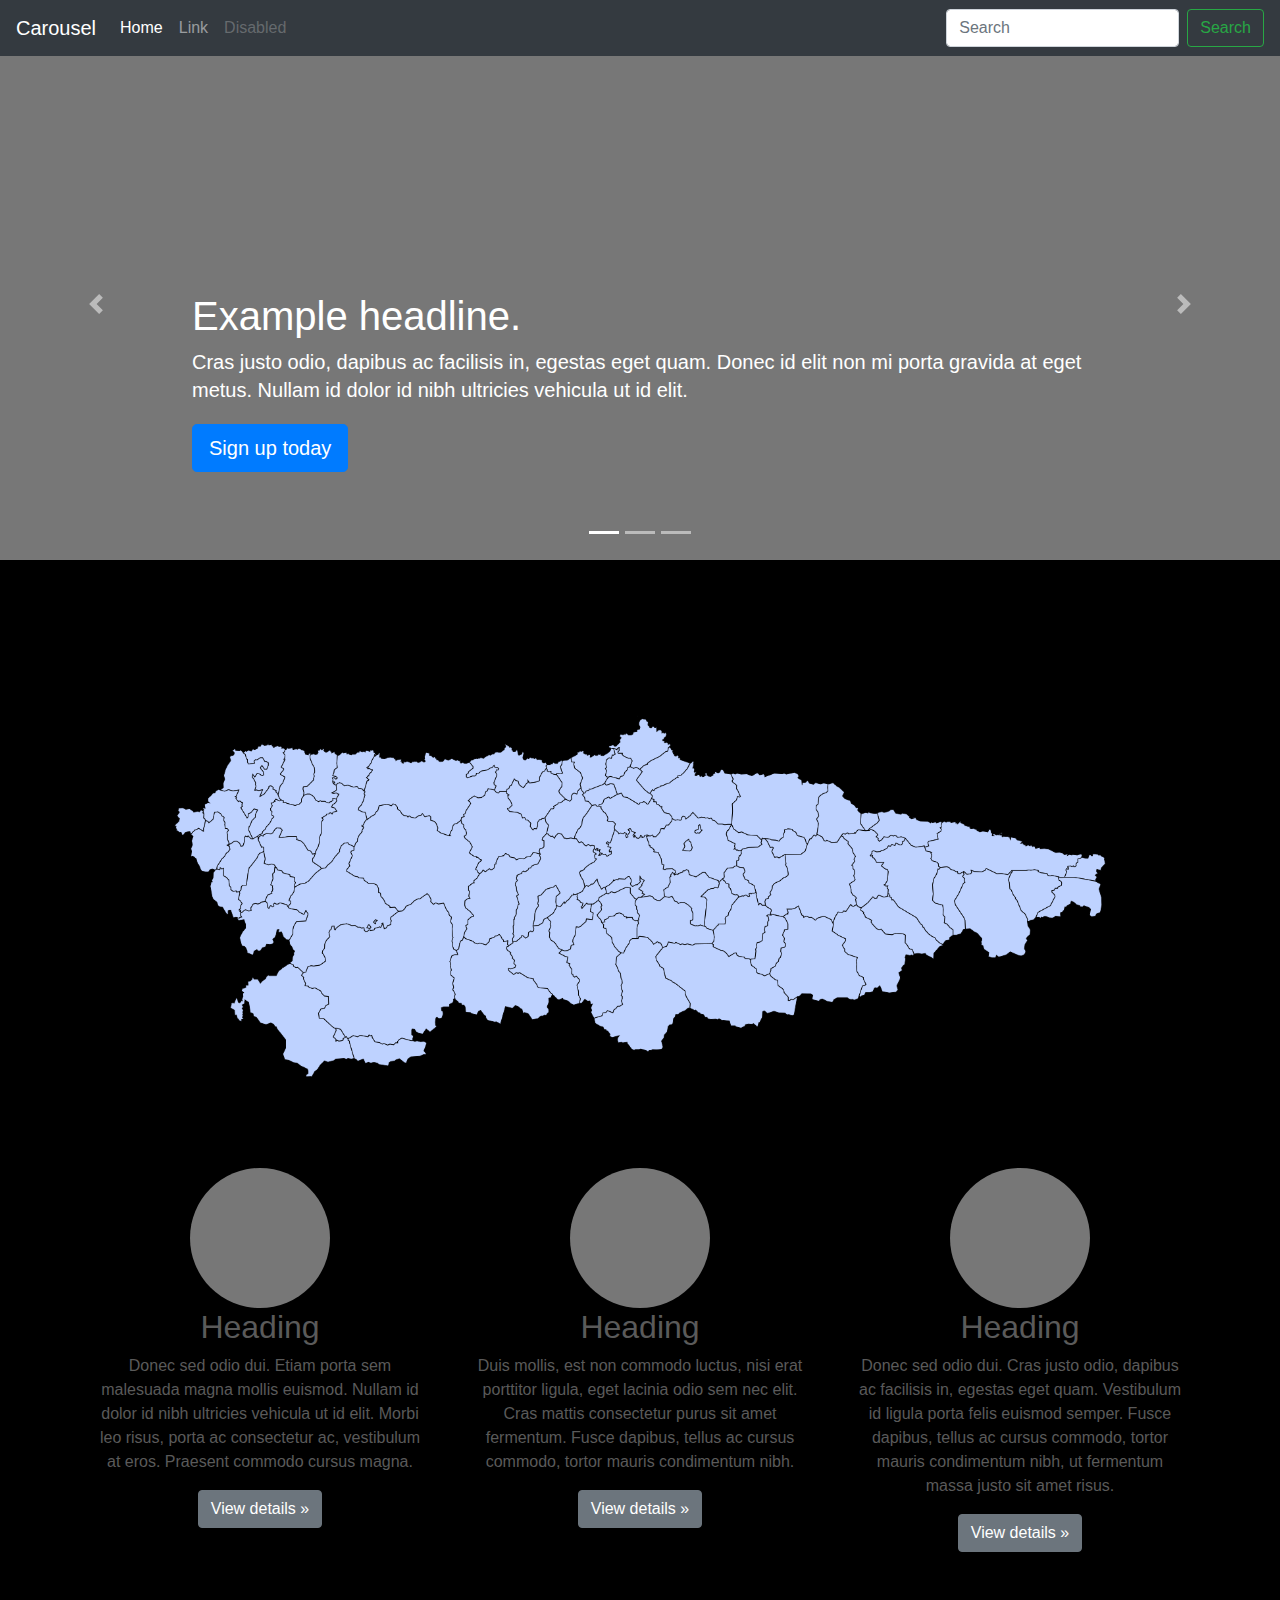
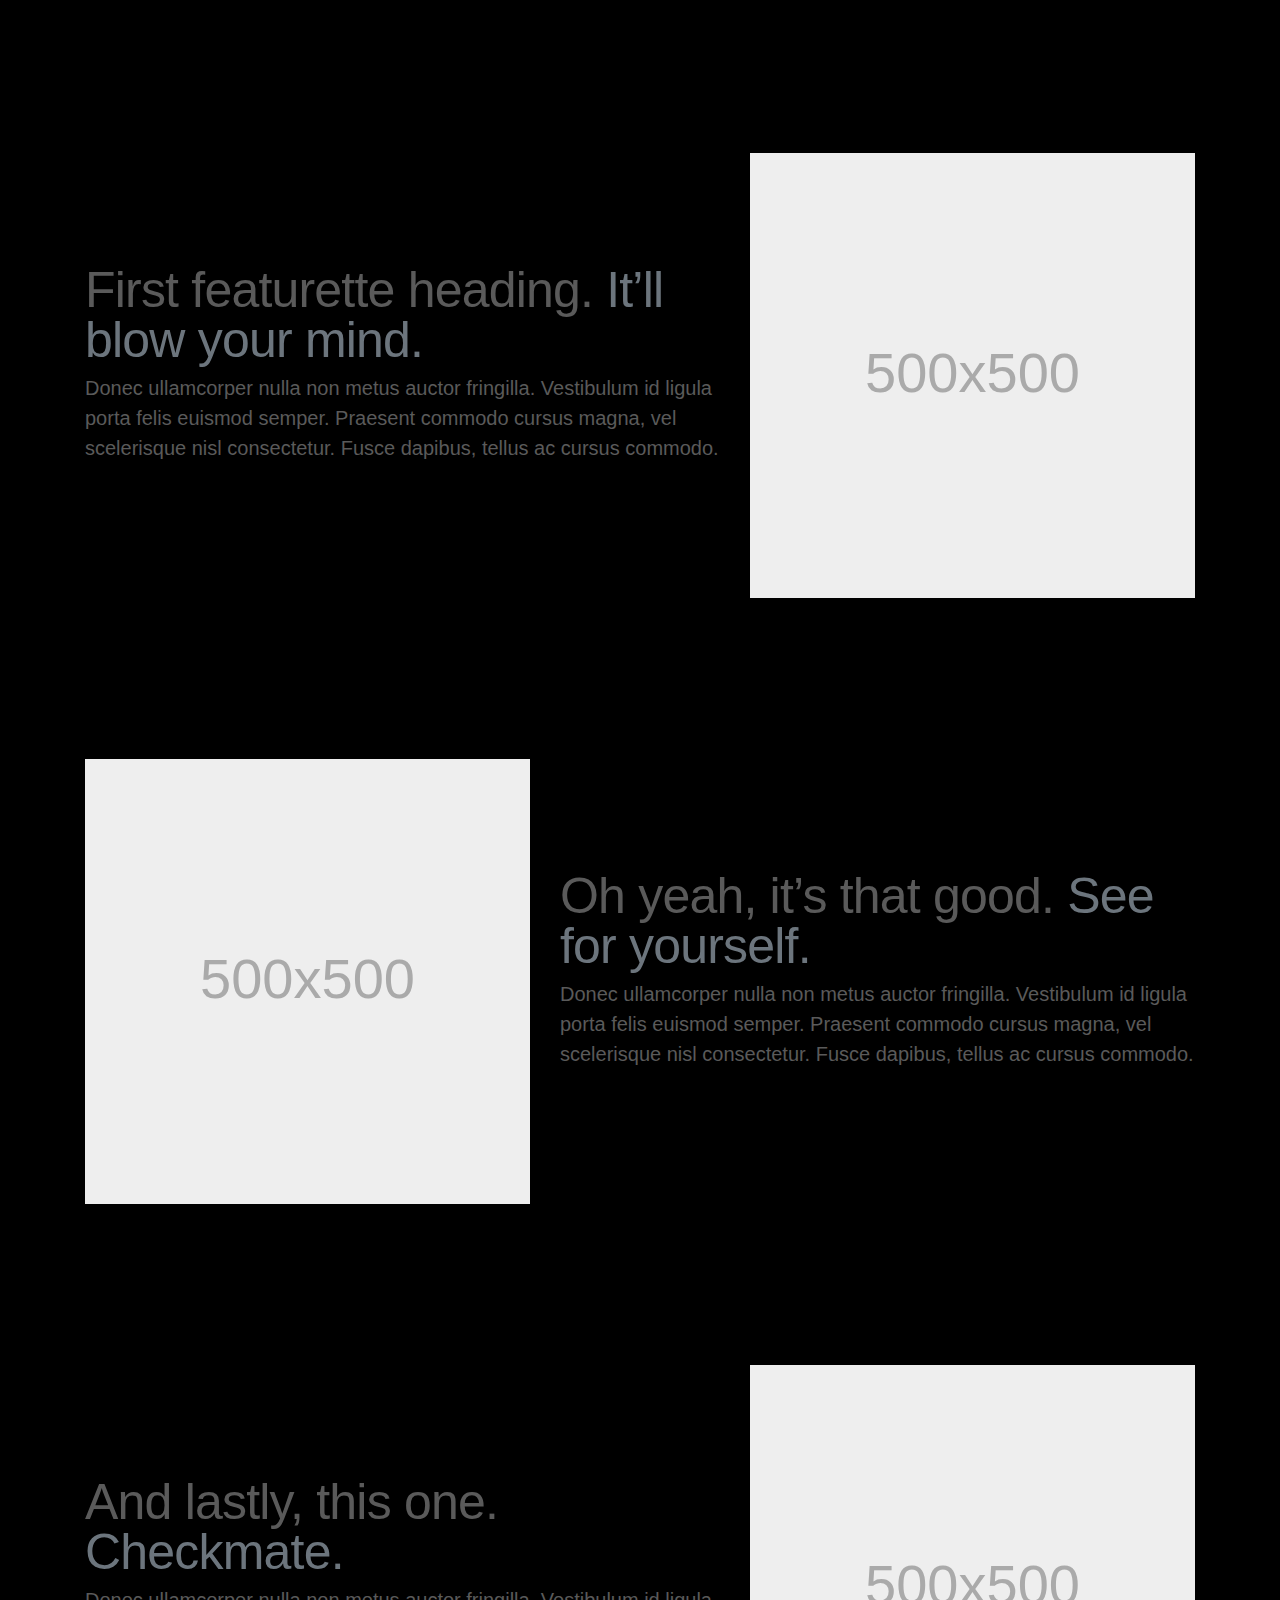
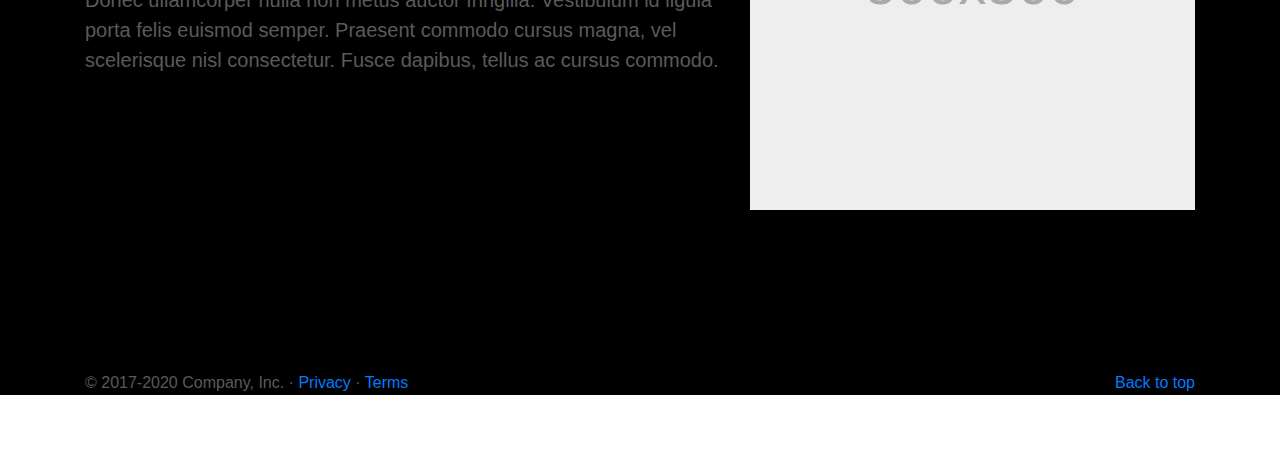
<file: index.html>
<!doctype html>
<html lang="en">
  <head>
    <meta charset="utf-8">
    <meta name="viewport" content="width=device-width, initial-scale=1, shrink-to-fit=no">
    <meta name="description" content="">
    <meta name="author" content="Mark Otto, Jacob Thornton, and Bootstrap contributors">
    <meta name="generator" content="Jekyll v4.0.1">
    <title>Carousel Template · Bootstrap</title>

    <link rel="canonical" href="https://getbootstrap.com/docs/4.5/examples/carousel/">

    <!-- Bootstrap core CSS -->
<link href="/css/bootstrap.min.css" rel="stylesheet" integrity="sha384-9aIt2nRpC12Uk9gS9baDl411NQApFmC26EwAOH8WgZl5MYYxFfc+NcPb1dKGj7Sk" crossorigin="anonymous">

    <!-- Favicons -->
<link rel="apple-touch-icon" href="/docs/4.5/assets/img/favicons/apple-touch-icon.png" sizes="180x180">
<link rel="icon" href="/docs/4.5/assets/img/favicons/favicon-32x32.png" sizes="32x32" type="image/png">
<link rel="icon" href="/docs/4.5/assets/img/favicons/favicon-16x16.png" sizes="16x16" type="image/png">
<link rel="manifest" href="/docs/4.5/assets/img/favicons/manifest.json">
<link rel="mask-icon" href="/docs/4.5/assets/img/favicons/safari-pinned-tab.svg" color="#563d7c">
<link rel="icon" href="/docs/4.5/assets/img/favicons/favicon.ico">
<meta name="msapplication-config" content="/docs/4.5/assets/img/favicons/browserconfig.xml">
<meta name="theme-color" content="#563d7c">


    <style>
      .bd-placeholder-img {
        font-size: 1.125rem;
        text-anchor: middle;
        -webkit-user-select: none;
        -moz-user-select: none;
        -ms-user-select: none;
        user-select: none;
      }

      @media (min-width: 768px) {
        .bd-placeholder-img-lg {
          font-size: 3.5rem;
        }
      }
    </style>
    <!-- Custom styles for this template -->
    <link href="/css/carousel.css" rel="stylesheet">
    <link rel="stylesheet" href="/css/estilos.css">
  </head>
  <body>
    <header>
  <nav class="navbar navbar-expand-md navbar-dark fixed-top bg-dark">
    <a class="navbar-brand" href="#">Carousel</a>
    <button class="navbar-toggler" type="button" data-toggle="collapse" data-target="#navbarCollapse" aria-controls="navbarCollapse" aria-expanded="false" aria-label="Toggle navigation">
      <span class="navbar-toggler-icon"></span>
    </button>
    <div class="collapse navbar-collapse" id="navbarCollapse">
      <ul class="navbar-nav mr-auto">
        <li class="nav-item active">
          <a class="nav-link" href="#">Home <span class="sr-only">(current)</span></a>
        </li>
        <li class="nav-item">
          <a class="nav-link" href="#">Link</a>
        </li>
        <li class="nav-item">
          <a class="nav-link disabled" href="#" tabindex="-1" aria-disabled="true">Disabled</a>
        </li>
      </ul>
      <form class="form-inline mt-2 mt-md-0">
        <input class="form-control mr-sm-2" type="text" placeholder="Search" aria-label="Search">
        <button class="btn btn-outline-success my-2 my-sm-0" type="submit">Search</button>
      </form>
    </div>
  </nav>
</header>

<main role="main">

  <div id="myCarousel" class="carousel slide" data-ride="carousel">
    <ol class="carousel-indicators">
      <li data-target="#myCarousel" data-slide-to="0" class="active"></li>
      <li data-target="#myCarousel" data-slide-to="1"></li>
      <li data-target="#myCarousel" data-slide-to="2"></li>
    </ol>
    <div class="carousel-inner">
      <div class="carousel-item active">
        <svg class="bd-placeholder-img" width="100%" height="100%" xmlns="http://www.w3.org/2000/svg" preserveAspectRatio="xMidYMid slice" focusable="false" role="img"><rect width="100%" height="100%" fill="#777"/></svg>
        <div class="container">
          <div class="carousel-caption text-left">
            <h1>Example headline.</h1>
            <p>Cras justo odio, dapibus ac facilisis in, egestas eget quam. Donec id elit non mi porta gravida at eget metus. Nullam id dolor id nibh ultricies vehicula ut id elit.</p>
            <p><a class="btn btn-lg btn-primary" href="#" role="button">Sign up today</a></p>
          </div>
        </div>
      </div>
      <div class="carousel-item">
        <svg class="bd-placeholder-img" width="100%" height="100%" xmlns="http://www.w3.org/2000/svg" preserveAspectRatio="xMidYMid slice" focusable="false" role="img"><rect width="100%" height="100%" fill="#777"/></svg>
        <div class="container">
          <div class="carousel-caption">
            <h1>Another example headline.</h1>
            <p>Cras justo odio, dapibus ac facilisis in, egestas eget quam. Donec id elit non mi porta gravida at eget metus. Nullam id dolor id nibh ultricies vehicula ut id elit.</p>
            <p><a class="btn btn-lg btn-primary" href="#" role="button">Learn more</a></p>
          </div>
        </div>
      </div>
      <div class="carousel-item">
        <svg class="bd-placeholder-img" width="100%" height="100%" xmlns="http://www.w3.org/2000/svg" preserveAspectRatio="xMidYMid slice" focusable="false" role="img"><rect width="100%" height="100%" fill="#777"/></svg>
        <div class="container">
          <div class="carousel-caption text-right">
            <h1>One more for good measure.</h1>
            <p>Cras justo odio, dapibus ac facilisis in, egestas eget quam. Donec id elit non mi porta gravida at eget metus. Nullam id dolor id nibh ultricies vehicula ut id elit.</p>
            <p><a class="btn btn-lg btn-primary" href="#" role="button">Browse gallery</a></p>
          </div>
        </div>
      </div>
    </div>
    <a class="carousel-control-prev" href="#myCarousel" role="button" data-slide="prev">
      <span class="carousel-control-prev-icon" aria-hidden="true"></span>
      <span class="sr-only">Previous</span>
    </a>
    <a class="carousel-control-next" href="#myCarousel" role="button" data-slide="next">
      <span class="carousel-control-next-icon" aria-hidden="true"></span>
      <span class="sr-only">Next</span>
    </a>
  </div>


  <!-- Marketing messaging and featurettes
  ================================================== -->
  <!-- Wrap the rest of the page in another container to center all the content. -->
<div class="row">
    <div class="col-md-12">
        <img src="/img/Asturias_-_Mapa_municipal.svg.png" alt="" class="mapa__centrar-mapa" height=544px width=1024px>
    </div>
</div>
  <div class="container marketing">

    <!-- Three columns of text below the carousel -->
    <div class="row">
      <div class="col-lg-4">
        <svg class="bd-placeholder-img rounded-circle" width="140" height="140" xmlns="http://www.w3.org/2000/svg" preserveAspectRatio="xMidYMid slice" focusable="false" role="img" aria-label="Placeholder: 140x140"><title>Placeholder</title><rect width="100%" height="100%" fill="#777"/><text x="50%" y="50%" fill="#777" dy=".3em">140x140</text></svg>
        <h2>Heading</h2>
        <p>Donec sed odio dui. Etiam porta sem malesuada magna mollis euismod. Nullam id dolor id nibh ultricies vehicula ut id elit. Morbi leo risus, porta ac consectetur ac, vestibulum at eros. Praesent commodo cursus magna.</p>
        <p><a class="btn btn-secondary" href="#" role="button">View details &raquo;</a></p>
      </div><!-- /.col-lg-4 -->
      <div class="col-lg-4">
        <svg class="bd-placeholder-img rounded-circle" width="140" height="140" xmlns="http://www.w3.org/2000/svg" preserveAspectRatio="xMidYMid slice" focusable="false" role="img" aria-label="Placeholder: 140x140"><title>Placeholder</title><rect width="100%" height="100%" fill="#777"/><text x="50%" y="50%" fill="#777" dy=".3em">140x140</text></svg>
        <h2>Heading</h2>
        <p>Duis mollis, est non commodo luctus, nisi erat porttitor ligula, eget lacinia odio sem nec elit. Cras mattis consectetur purus sit amet fermentum. Fusce dapibus, tellus ac cursus commodo, tortor mauris condimentum nibh.</p>
        <p><a class="btn btn-secondary" href="#" role="button">View details &raquo;</a></p>
      </div><!-- /.col-lg-4 -->
      <div class="col-lg-4">
        <svg class="bd-placeholder-img rounded-circle" width="140" height="140" xmlns="http://www.w3.org/2000/svg" preserveAspectRatio="xMidYMid slice" focusable="false" role="img" aria-label="Placeholder: 140x140"><title>Placeholder</title><rect width="100%" height="100%" fill="#777"/><text x="50%" y="50%" fill="#777" dy=".3em">140x140</text></svg>
        <h2>Heading</h2>
        <p>Donec sed odio dui. Cras justo odio, dapibus ac facilisis in, egestas eget quam. Vestibulum id ligula porta felis euismod semper. Fusce dapibus, tellus ac cursus commodo, tortor mauris condimentum nibh, ut fermentum massa justo sit amet risus.</p>
        <p><a class="btn btn-secondary" href="#" role="button">View details &raquo;</a></p>
      </div><!-- /.col-lg-4 -->
    </div><!-- /.row -->


    <!-- START THE FEATURETTES -->

    <hr class="featurette-divider">

    <div class="row featurette">
      <div class="col-md-7">
        <h2 class="featurette-heading">First featurette heading. <span class="text-muted">It’ll blow your mind.</span></h2>
        <p class="lead">Donec ullamcorper nulla non metus auctor fringilla. Vestibulum id ligula porta felis euismod semper. Praesent commodo cursus magna, vel scelerisque nisl consectetur. Fusce dapibus, tellus ac cursus commodo.</p>
      </div>
      <div class="col-md-5">
        <svg class="bd-placeholder-img bd-placeholder-img-lg featurette-image img-fluid mx-auto" width="500" height="500" xmlns="http://www.w3.org/2000/svg" preserveAspectRatio="xMidYMid slice" focusable="false" role="img" aria-label="Placeholder: 500x500"><title>Placeholder</title><rect width="100%" height="100%" fill="#eee"/><text x="50%" y="50%" fill="#aaa" dy=".3em">500x500</text></svg>
      </div>
    </div>

    <hr class="featurette-divider">

    <div class="row featurette">
      <div class="col-md-7 order-md-2">
        <h2 class="featurette-heading">Oh yeah, it’s that good. <span class="text-muted">See for yourself.</span></h2>
        <p class="lead">Donec ullamcorper nulla non metus auctor fringilla. Vestibulum id ligula porta felis euismod semper. Praesent commodo cursus magna, vel scelerisque nisl consectetur. Fusce dapibus, tellus ac cursus commodo.</p>
      </div>
      <div class="col-md-5 order-md-1">
        <svg class="bd-placeholder-img bd-placeholder-img-lg featurette-image img-fluid mx-auto" width="500" height="500" xmlns="http://www.w3.org/2000/svg" preserveAspectRatio="xMidYMid slice" focusable="false" role="img" aria-label="Placeholder: 500x500"><title>Placeholder</title><rect width="100%" height="100%" fill="#eee"/><text x="50%" y="50%" fill="#aaa" dy=".3em">500x500</text></svg>
      </div>
    </div>

    <hr class="featurette-divider">

    <div class="row featurette">
      <div class="col-md-7">
        <h2 class="featurette-heading">And lastly, this one. <span class="text-muted">Checkmate.</span></h2>
        <p class="lead">Donec ullamcorper nulla non metus auctor fringilla. Vestibulum id ligula porta felis euismod semper. Praesent commodo cursus magna, vel scelerisque nisl consectetur. Fusce dapibus, tellus ac cursus commodo.</p>
      </div>
      <div class="col-md-5">
        <svg class="bd-placeholder-img bd-placeholder-img-lg featurette-image img-fluid mx-auto" width="500" height="500" xmlns="http://www.w3.org/2000/svg" preserveAspectRatio="xMidYMid slice" focusable="false" role="img" aria-label="Placeholder: 500x500"><title>Placeholder</title><rect width="100%" height="100%" fill="#eee"/><text x="50%" y="50%" fill="#aaa" dy=".3em">500x500</text></svg>
      </div>
    </div>

    <hr class="featurette-divider">

    <!-- /END THE FEATURETTES -->

  </div><!-- /.container -->


  <!-- FOOTER -->
  <footer class="container">
    <p class="float-right"><a href="#">Back to top</a></p>
    <p>&copy; 2017-2020 Company, Inc. &middot; <a href="#">Privacy</a> &middot; <a href="#">Terms</a></p>
  </footer>
</main>
<script src="/js/jquery-3.5.1.slim.min.js" integrity="sha384-DfXdz2htPH0lsSSs5nCTpuj/zy4C+OGpamoFVy38MVBnE+IbbVYUew+OrCXaRkfj" crossorigin="anonymous"></script>
      <script>window.jQuery || document.write('<script src="/js/jquery-3.5.1.slim.min.js"><\/script>')</script><script src="/js/bootstrap.bundle.min.js" integrity="sha384-1CmrxMRARb6aLqgBO7yyAxTOQE2AKb9GfXnEo760AUcUmFx3ibVJJAzGytlQcNXd" crossorigin="anonymous"></script></body>
</html>
</file>
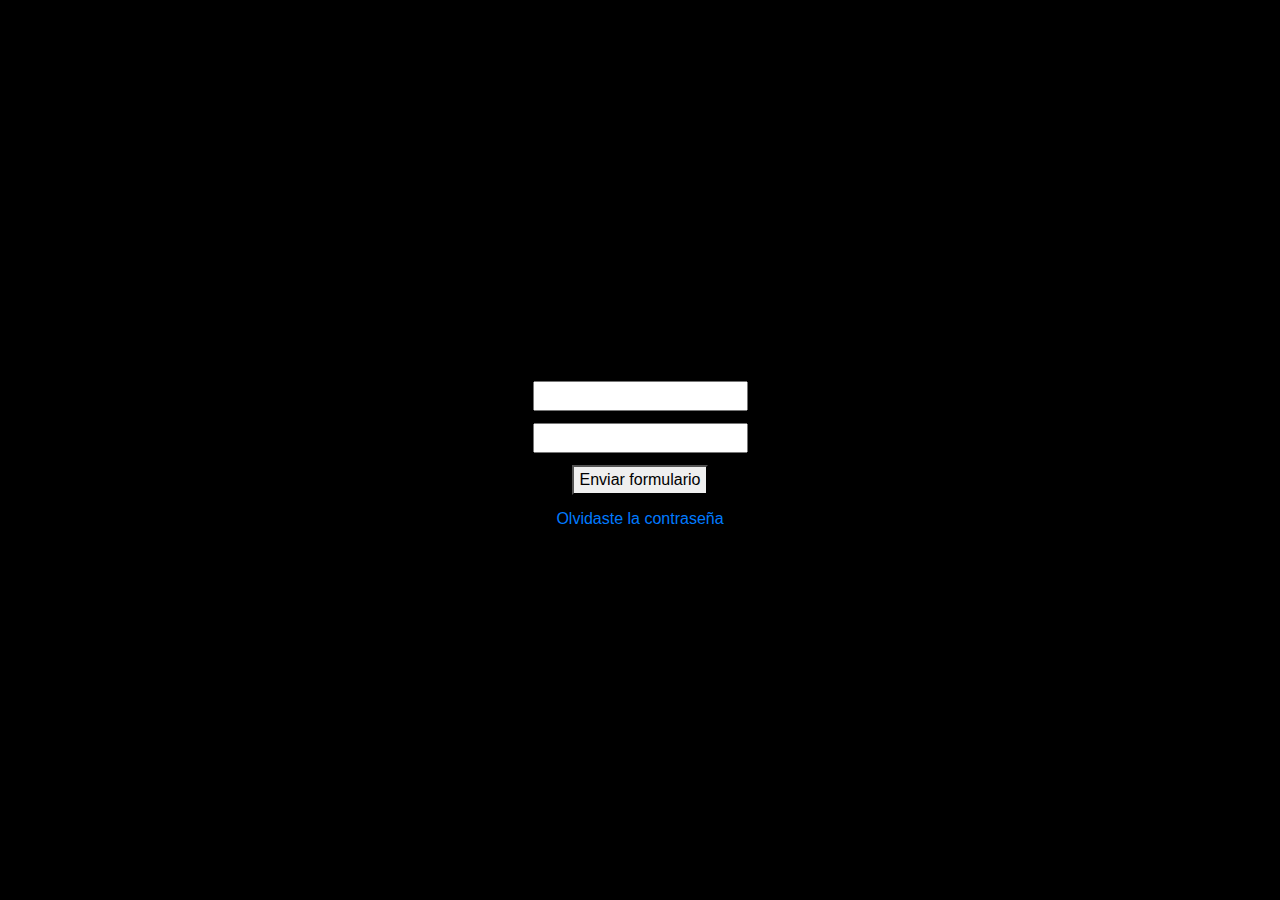
<file: aut/login.html>
<!DOCTYPE html>
<html lang="es">
<head>
    <meta charset="UTF-8">
    <title> Login & Sign in to Paradise </title>
    <meta name="viewport" content="width=device_width, minimum-scale=1.0, initial-scale=1.0, shrink-to-fit=no">
    <!-- Bootstrap core CSS -->
<link href="/css/bootstrap.min.css" rel="stylesheet" integrity="sha384-9aIt2nRpC12Uk9gS9baDl411NQApFmC26EwAOH8WgZl5MYYxFfc+NcPb1dKGj7Sk" crossorigin="anonymous">
   <!-- Estilos propios-->
    <link rel="stylesheet" href="/css/estilos.css">
</head>
<body>
    <main>
        <form action="#">
            <div class="login__form">
                <input type="text" class="login__form-items">
                <input type="password" class="login__form-items">
                <button type="submit" class="login__form-items">Enviar formulario</button>
                <a href="#" class="login__form-items"> Olvidaste la contraseña </a>
            </div>
        </form>
    </main>
    <script src="/js/jquery-3.5.1.slim.min.js" integrity="sha384-DfXdz2htPH0lsSSs5nCTpuj/zy4C+OGpamoFVy38MVBnE+IbbVYUew+OrCXaRkfj" crossorigin="anonymous"></script>
      <script>window.jQuery || document.write('<script src="/js/jquery-3.5.1.slim.min.js"><\/script>')</script><script src="/js/bootstrap.bundle.min.js" integrity="sha384-1CmrxMRARb6aLqgBO7yyAxTOQE2AKb9GfXnEo760AUcUmFx3ibVJJAzGytlQcNXd" crossorigin="anonymous"></script>
</body>
</html>
</file>
<file: css/carousel.css>
/* GLOBAL STYLES
-------------------------------------------------- */
/* Padding below the footer and lighter body text */

body {
  padding-top: 3rem;
  padding-bottom: 3rem;
  color: #5a5a5a;
}


/* CUSTOMIZE THE CAROUSEL
-------------------------------------------------- */

/* Carousel base class */
.carousel {
  margin-bottom: 4rem;
}
/* Since positioning the image, we need to help out the caption */
.carousel-caption {
  bottom: 3rem;
  z-index: 10;
}

/* Declare heights because of positioning of img element */
.carousel-item {
  height: 32rem;
}
.carousel-item > img {
  position: absolute;
  top: 0;
  left: 0;
  min-width: 100%;
  height: 32rem;
}


/* MARKETING CONTENT
-------------------------------------------------- */

/* Center align the text within the three columns below the carousel */
.marketing .col-lg-4 {
  margin-bottom: 1.5rem;
  text-align: center;
}
.marketing h2 {
  font-weight: 400;
}
.marketing .col-lg-4 p {
  margin-right: .75rem;
  margin-left: .75rem;
}


/* Featurettes
------------------------- */

.featurette-divider {
  margin: 5rem 0; /* Space out the Bootstrap <hr> more */
}

/* Thin out the marketing headings */
.featurette-heading {
  font-weight: 300;
  line-height: 1;
  letter-spacing: -.05rem;
}


/* RESPONSIVE CSS
-------------------------------------------------- */

@media (min-width: 40em) {
  /* Bump up size of carousel content */
  .carousel-caption p {
    margin-bottom: 1.25rem;
    font-size: 1.25rem;
    line-height: 1.4;
  }

  .featurette-heading {
    font-size: 50px;
  }
}

@media (min-width: 62em) {
  .featurette-heading {
    margin-top: 7rem;
  }
}
</file>
<file: css/estilos.css>
.mapa__centrar-mapa {
    margin: 0 auto;
    display: block;
}

.login__form {
    display: flex;
    flex-direction: column;
    width: 100%;
    height: 100vh;
    -ms-align-items: center;
    align-items: center;
    justify-content: center;
   
}

.login__form-items {
    margin-top: 12px;
}

main {
    background: #000;
}
</file>
